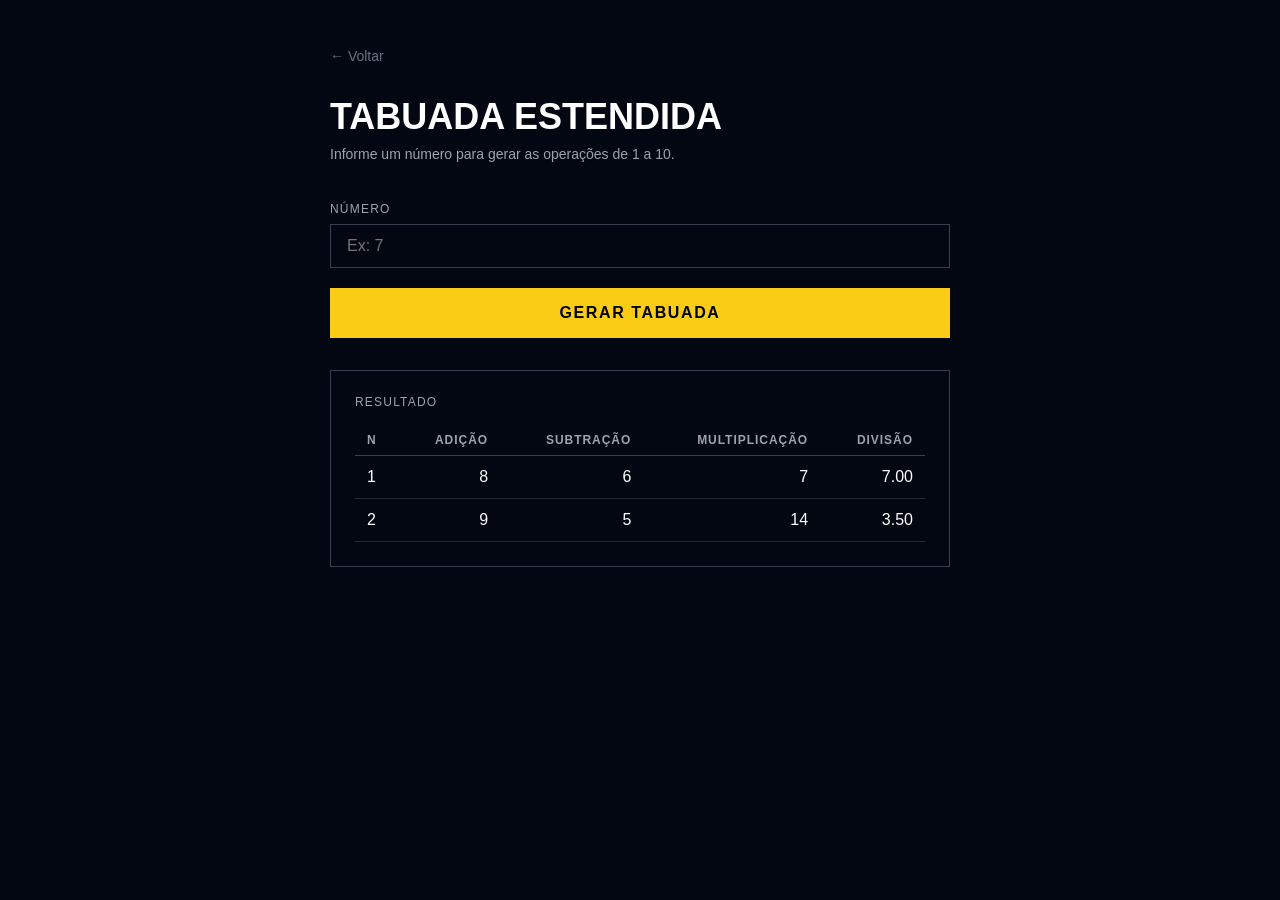
<file: 06-tabuada/index.html>
<!DOCTYPE html>
<html lang="pt-BR">
<head>
  <meta charset="UTF-8"/>
  <meta name="viewport" content="width=device-width, initial-scale=1.0"/>
  <title>Tabuada Estendida</title>
  <link rel="stylesheet" href="style.css"/>
  <script src="./app.js" defer></script>
</head>
<body>

  <div class="container">

    <a href="../index.html">← Voltar</a>

    <h1>Tabuada Estendida</h1>
    <p>Informe um número para gerar as operações de 1 a 10.</p>

    <div class="campo">
      <label>Número</label>
      <input id="numero" type="number" placeholder="Ex: 7"/>
    </div>

    <button onclick="gerarTabuada()">Gerar Tabuada</button>

    <div class="resultado">
      <p class="resultado-titulo">Resultado</p>
      <div class="tabela-wrapper">
        <table>
          <thead>
            <tr>
              <th>N</th>
              <th>Adição</th>
              <th>Subtração</th>
              <th>Multiplicação</th>
              <th>Divisão</th>
            </tr>
          </thead>
          <tbody id="corpoTabela">
            <tr>
              <td>1</td>
              <td>8</td>
              <td>6</td>
              <td>7</td>
              <td>7.00</td>
            </tr>
            <tr>
              <td>2</td>
              <td>9</td>
              <td>5</td>
              <td>14</td>
              <td>3.50</td>
            </tr>
          </tbody>
        </table>
      </div>
    </div>

  </div>

</body>
</html>
</file>
<file: 06-tabuada/style.css>
* {
  box-sizing: border-box;
  margin: 0;
  padding: 0;
}

body {
  background-color: #030712;
  font-family: sans-serif;
  display: flex;
  justify-content: center;
  padding: 48px 24px;
}

.container {
  width: 100%;
  max-width: 620px;
}

a {
  color: #6b7280;
  font-size: 0.875rem;
  text-decoration: none;
  display: block;
  margin-bottom: 32px;
}

a:hover {
  color: #facc15;
}

h1 {
  color: white;
  font-size: 2.25rem;
  font-weight: 900;
  text-transform: uppercase;
  margin-bottom: 8px;
}

p {
  color: #9ca3af;
  font-size: 0.875rem;
  margin-bottom: 40px;
}

.campo {
  margin-bottom: 20px;
}

label {
  display: block;
  color: #9ca3af;
  font-size: 0.75rem;
  text-transform: uppercase;
  letter-spacing: 0.1em;
  margin-bottom: 8px;
}

input {
  width: 100%;
  background: transparent;
  border: 1px solid #374151;
  color: white;
  font-size: 1rem;
  padding: 12px 16px;
  outline: none;
}

input:focus {
  border-color: #facc15;
}

button {
  width: 100%;
  background: #facc15;
  color: #000;
  font-weight: 900;
  font-size: 1rem;
  padding: 16px;
  text-transform: uppercase;
  letter-spacing: 0.1em;
  border: none;
  cursor: pointer;
  margin-bottom: 32px;
}

button:hover {
  background: #fde047;
}

.resultado {
  border: 1px solid #374151;
  padding: 24px;
}

.resultado-titulo {
  color: #9ca3af;
  font-size: 0.75rem;
  text-transform: uppercase;
  letter-spacing: 0.1em;
  margin-bottom: 16px;
}

.tabela-wrapper {
  overflow-x: auto;
}

table {
  width: 100%;
  border-collapse: collapse;
  color: white;
  min-width: 480px;
}

thead tr {
  border-bottom: 1px solid #374151;
}

thead th {
  color: #9ca3af;
  font-size: 0.75rem;
  text-transform: uppercase;
  letter-spacing: 0.08em;
  padding: 8px 12px;
  text-align: left;
}

thead th:not(:first-child) {
  text-align: right;
}

tbody tr {
  border-bottom: 1px solid #1f2937;
}

tbody td {
  padding: 12px;
  font-size: 1rem;
}

tbody td:not(:first-child) {
  text-align: right
}

.negativo {
  color: #f87171
}
</file>
